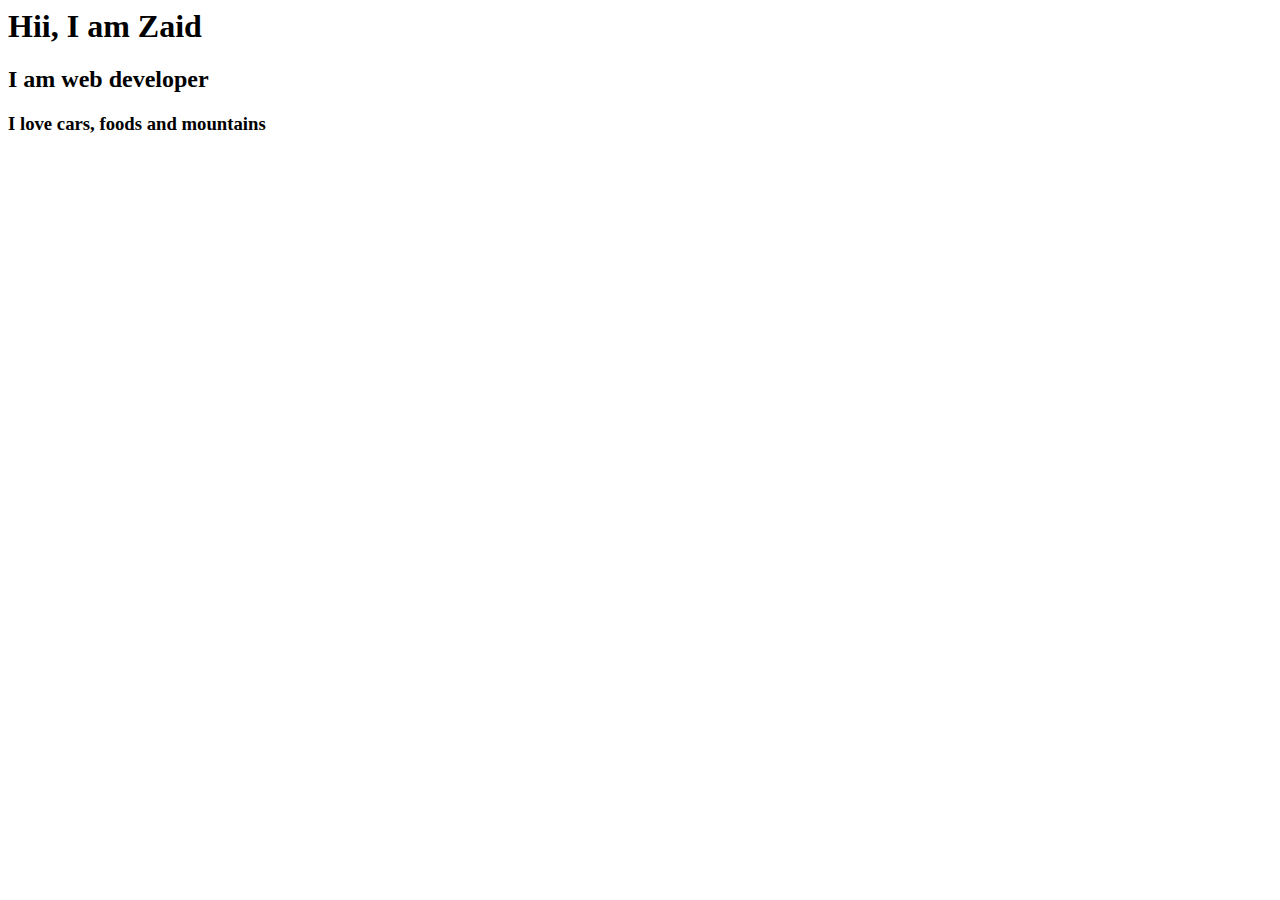
<file: index.html>
<html>
  <head>
    <title>I am clone</title> 
      </head>
    <body>
    <h1>
      Hii, I am Zaid 
    </h1>
    <h2> 
      I am web developer
    </h2>
    <h3>I love cars, foods and mountains</h3>
</body>
</html>
</file>
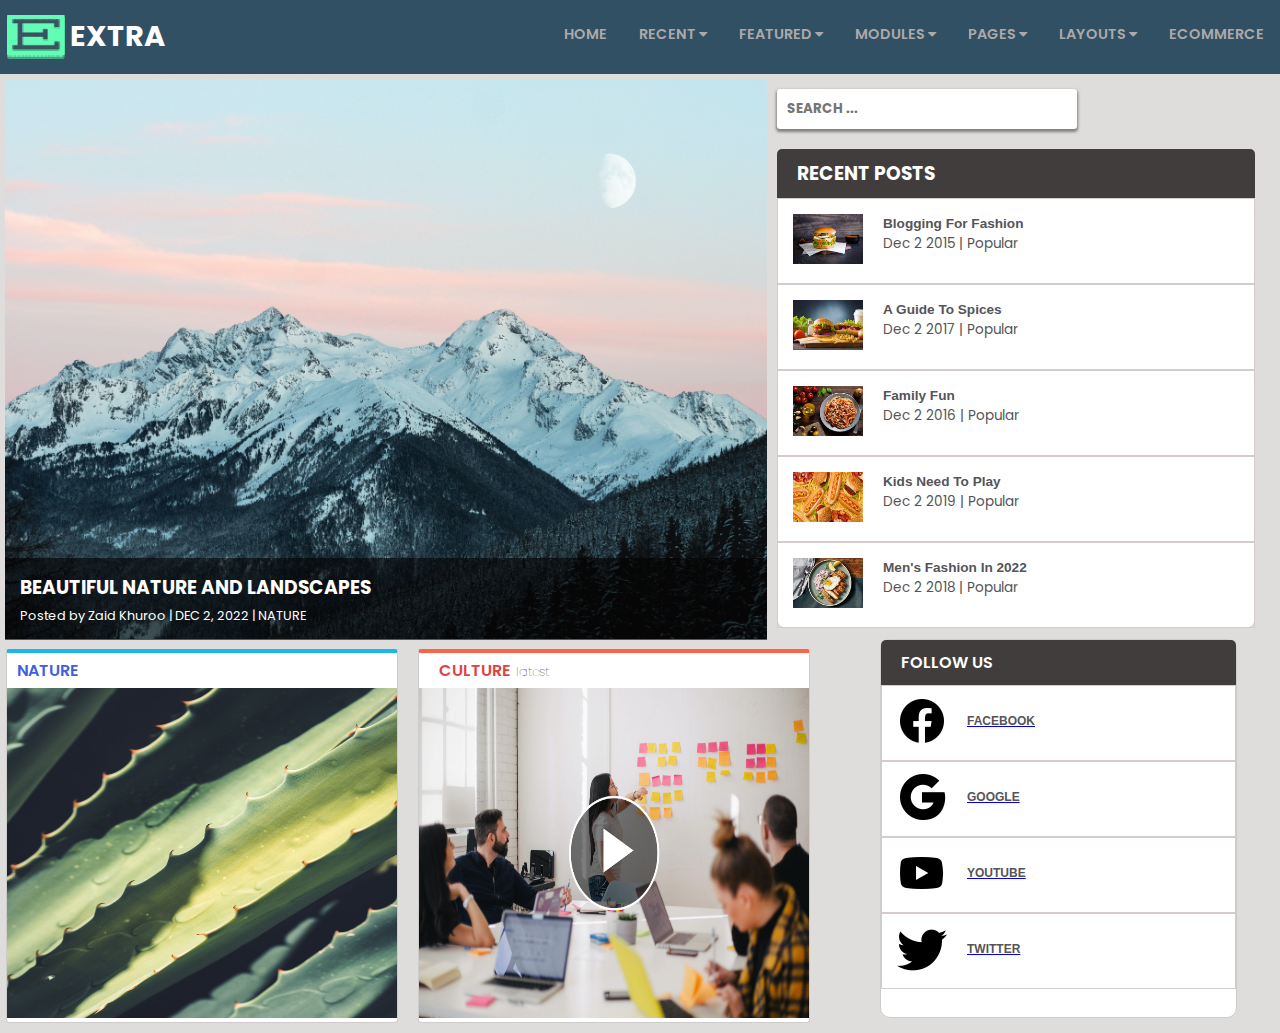
<file: Extra Webpage/index.html>
<!DOCTYPE html>
<html lang="en">

<head>
    <meta charset="UTF-8">
    <meta name="viewport" content="width=device-width, initial-scale=1.0">

    <link rel="preconnect" href="https://fonts.googleapis.com"> 
    <link rel="preconnect" href="https://fonts.gstatic.com" crossorigin>
    <link href="https://fonts.googleapis.com/css2?family=Poppins:wght@600&display=swap" rel="stylesheet">

    <link rel="preconnect" href="https://fonts.googleapis.com">
<link rel="preconnect" href="https://fonts.gstatic.com" crossorigin>
<link href="https://fonts.googleapis.com/css2?family=Poppins:wght@300&display=swap" rel="stylesheet">

    <link rel="stylesheet" href="style.css">
    <link rel="stylesheet" href="https://cdnjs.cloudflare.com/ajax/libs/font-awesome/4.7.0/css/font-awesome.min.css">
    <title>Extra</title>
</head>

<body>

    <!-- navbar -->
    <nav id="Header">
        <!-- <div class="container-fluid"> -->
        <div class="navbar flex">

            <div class="container-fluid">
                <img class="e-image" src="images/E.jpg" alt="">
                <p class="brand-name">EXTRA</p>
            </div>

            <div class="navbar-container">
                <div>
                    <a href="#home">HOME</a>

                    <div class="dropdown">
                        <button class="dropbtn">RECENT
                            <i class="fa fa-caret-down"></i>
                        </button>
                        <div class="dropdown-content">
                            <a href="#">Link 1</a>
                            <a href="#">Link 2</a>
                            <a href="#">Link 3</a>
                        </div>
                    </div>

                    <div class="dropdown">
                        <button class="dropbtn">FEATURED
                            <i class="fa fa-caret-down"></i>
                        </button>
                        <div class="dropdown-content">
                            <a href="#">Link 1</a>
                            <a href="#">Link 2</a>
                            <a href="#">Link 3</a>
                        </div>
                    </div>
                    <div class="dropdown">
                        <button class="dropbtn">MODULES
                            <i class="fa fa-caret-down"></i>
                        </button>
                        <div class="dropdown-content">
                            <a href="#">Link 1</a>
                            <a href="#">Link 2</a>
                            <a href="#">Link 3</a>
                        </div>
                    </div>
                    <div class="dropdown">
                        <button class="dropbtn">PAGES
                            <i class="fa fa-caret-down"></i>
                        </button>
                        <div class="dropdown-content">
                            <a href="#">Link 1</a>
                            <a href="#">Link 2</a>
                            <a href="#">Link 3</a>
                        </div>
                    </div>
                    <div class="dropdown">
                        <button class="dropbtn">LAYOUTS
                            <i class="fa fa-caret-down"></i>
                        </button>
                        <div class="dropdown-content">
                            <a href="#">Link 1</a>
                            <a href="#">Link 2</a>
                            <a href="#">Link 3</a>
                        </div>
                    </div>
                    <a href="#ecommerce">ECOMMERCE</a>
                </div>

            </div>
        </div>
        </div>
    </nav>


    <!-- Gallery-->
    <div class="main-container">

        <!-- mountain section -->
        <section id="mountain-section">
            <div class="mountain-container">
                <div class="mountain-img-div">
                    <div class="title">
                        <h3>BEAUTIFUL NATURE AND LANDSCAPES</h3>
                        <p>Posted by Zaid Khuroo | DEC 2, 2022 | NATURE </p>
                    </div>
                </div>


                <!-- Side Bar section 1 -->
                <div class="mountain-sidebar">
                    <div class="SearchBar">


                        <!-- Seacrh Bar seection -->
                        <p class="search-me"><input type="text" name="search" placeholder="SEARCH ..." /></p>
                    </div>


                    <!-- card 1 (recent-posts) -->
                    <div class="recent-posts">
                        <h3>RECENT POSTS</h3>

                        <!-- post -->
                        <div class="post">
                            <div><img src="images/1 (1).jpeg" alt="" width="70px" height="50px" /></div>
                            <div class="post-details">
                                <p>Blogging For Fashion</p>
                                <p>Dec 2 2015 | Popular</p>
                            </div>
                        </div>

                        <div class="post">
                            <div><img src="images/1 (2).jpeg" alt="" width="70px" height="50px" /></div>
                            <div class="post-details">
                                <p>A Guide To Spices</p>
                                <p>Dec 2 2017 | Popular</p>
                            </div>
                        </div>

                        <div class="post">
                            <div><img src="images/1 (3).jpeg" alt="" width="70px" height="50px" /></div>
                            <div class="post-details">
                                <p>Family Fun</p>
                                <p>Dec 2 2016 | Popular</p>
                            </div>
                        </div>

                        <div class="post">
                            <div><img src="images/1 (4).jpeg" alt="" width="70px" height="50px" /></div>
                            <div class="post-details">
                                <p>Kids Need To Play</p>
                                <p>Dec 2 2019 | Popular</p>
                            </div>
                        </div>

                        <div class="post">
                            <div><img src="images/1 (5).jpeg" alt="" width="70px" height="50px" /></div>
                            <div class="post-details">
                                <p>Men's Fashion In 2022</p>
                                <p>Dec 2 2018 | Popular</p>
                            </div>
                        </div>
                    </div>
                </div>
            </div>
        </section>
        <!-- end of mountain section -->


        <!-- nature culture social section -->
        <section id="nature-culture-social-section">
            <div class="n-c-s-container flex-container">

                <!-- nature div -->
                <div class="nature-div">
                    <p>NATURE</p>
                    <div>
                        <img src="images/aloevera.jpg" alt="">
                    </div>
                </div>



                <!-- culture div -->
                <div class="culture-div">
                    <div id="culture-move">
                    <span>CULTURE</span>
                    <span id="supria"> latest</span>
                </div>
                    <div>
                        <img src="images/dotter.jpg" alt="">
                    </div>
                </div>

                
                <!-- social div -->
                <div class="social-div">
                    <h4>FOLLOW US</h4>

                    <div class="link">
                        <div><img src="favicons/icons8-facebook-50.png" alt=""></div>
                        <div class="post-details">
                            <a href="https://www.fb.com"><p>FACEBOOK</p></a>
                        </div>
                    </div>

                    <div class="link">
                        <div><img src="favicons/icons8-google-50.png" alt=""></div>
                        <div class="post-details">
                            <a href="https://www.youtube.com"><p>GOOGLE</p></a>
                        </div>
                    </div>

                    <div class="link">
                        <div><img src="favicons/icons8-youtube-50.png" alt=""></div>
                        <div class="post-details">
                            <a href="https://www.youtube.com"><p>YOUTUBE</p></a>
                        </div>
                    </div>
                    <div class="link">
                        <div><img src="favicons/icons8-twitter-50.png" alt=""></div>
                        <div class="post-details">
                            <a href="https://www.twitter.com"><p>TWITTER</p></a>
                        </div>
                    </div>
                </div>
            </div>
        </section>
    </div>
</body>
</html>
</file>
<file: Extra Webpage/style.css>
html{
    background-color: rgb(223, 220, 220);
}

* {
  box-sizing: border-box;
  margin: 0;
  padding: 0;
}

/* Navbar container */
.navbar {
  overflow: hidden;
  background-color: #315064;
  font-family: "Poppins";
  font-weight: 400;
}

/* Links inside the navbar */
.navbar a {
  float: left;
  color: rgb(173, 169, 169);
  text-align: center;
  padding: 14px 16px;
  text-decoration: none;
  font-weight: 600;
 
}

/* The dropdown container */
.dropdown {
  float: left;
  overflow: hidden;
}

/* Dropdown button */
.dropdown .dropbtn {

  border: none;
  outline: none;
  color: rgb(173, 169, 169);
  padding: 14px 16px;
  background-color: inherit;
  font-family: inherit;
  /* Important for vertical align on mobile phones */
  
  /* Important for vertical align on mobile phones */
}

/* Add a red background color to navbar links on hover */
.navbar a:hover,
.dropdown:hover .dropbtn {
  background-color: rgb(233, 237, 221);
}

/* Dropdown content (hidden by default) */
.dropdown-content {
  display: none;
  position: absolute;
  background-color: #ffffff;
  opacity: 90%;
  min-width: 160px;
  box-shadow: 0px 8px 16px 0px rgba(219, 199, 199, 0.2);
  z-index: 1;
}

/* Links inside the dropdown */
.dropdown-content a {
  float: none;
  color: black;
  padding: 12px 16px;
  text-decoration: none;
  display: block;
  text-align: left;
  
  
}

/* Add a grey background color to dropdown links on hover */
.dropdown-content a:hover {
  background-color: #c6e3c2;

}

/* Show the dropdown menu on hover */
.dropdown:hover .dropdown-content {
  display: block;
 
}

.brand-name {
  
  /* font-weight: bolder; */
  color: #ffffff;
  padding: 15px 0 15px 5px;
  font-family: "Poppins";
  font-size: 1.8rem;
  font-weight: bolder;
  

}

.flex {
  display: flex;
  flex-direction: row;
  justify-content: space-between;
}

.navbar-container {
  padding: 10px 0 0 0;
  font-size: 0.9rem;
  
}

.dropbtn {
  font-size: 0.9rem;
  font-weight: 600;
}

.e-image {
  padding: 15px 0 15px 07px;
  width: 65px;
  height: 74px;

}

.container-fluid {
  display: flex;
}



/* gallery section */

.main-container{
  margin: 5px;
}

#mountain-section{
  display: flex;
  justify-content: center;

}

.mountain-container{
  width: 100%;
  display: flex;
  justify-content: center;
  flex-wrap: wrap;
  flex-direction: row;
}

.mountain-img-div{
  width: 60%;
  height: 560px;
  background-image: url("images/mount.jpg");
  background-repeat: no-repeat;
  background-position: center;
  background-size: cover;
  
}

.title{
  position: relative;
  top: 479px;
  padding: 15px;
  background-color: black;
  color: white;
  background: rgb(2, 1, 1); /* Fallback for older browsers without RGBA-support */
  background: rgba(4, 1, 1, 0.6);
  
}

.title h3{
  padding-bottom: 5px;
  font-family: "Poppins", sans-serif;
}
.title p{
  font-family: "Poppins", sans-serif;
  font-size: 0.8rem;
}
.mountain-img-div img{
  width: 100%;
  height: 450px;

}

.mountain-sidebar{
  padding: 10px;
  flex-wrap: wrap;
  width: 40%;
  
}

.mountain-sidebar input{
  padding: 10px;
  width: 300px;
  border: none;
  border-radius: 3px;
  margin-bottom: 20px;
  font-weight: bolder;
  box-shadow: 0px 2px 3px 1px gray;
  font-family: "Poppins", sans-serif;
}



.recent-posts{
  border-radius: 10px;
  background-color: white;
  margin-right: 10px;
}

.recent-posts h3{
  background-color: rgb(66, 61, 61);
  color: white;
  padding: 10px;
  padding-left: 20px;
  border-top-left-radius: 5px;
  border-top-right-radius: 5px;
  font-family: "Poppins", sans-serif;
}

.post{
  display: flex;
  padding: 15px;
  border: 1px rgb(214, 203, 203) solid;
  font-weight: 400;
  
  
}


.post-details{
  margin-left: 20px;
 
}
.post-details p{
  line-height: 20px;
  font-size: 0.85rem;
  color: rgb(86, 84, 88);
  font-family: "Poppins", sans-serif;

}

.post-details p:nth-of-type(1){
  font-weight: bolder;
  font-family:Verdana, Geneva, Tahoma, sans-serif;
}




/* nature culture social section  */

.flex-container{
  display: flex;
  flex-wrap: wrap;
  /* justify-content: space-between; */
  /* padding: 10px 10px 10px 10px; */
}


.nature-div, .culture-div, .social-div{
  border: 1px rgb(206, 203, 203) solid;
  margin-bottom: 10px;
  float: left;
  background-color: white;
  border-radius: 3px;
  
}

.nature-div{
  border-top: 4px rgb(27, 183, 234) solid ;
  margin: 10px 10px 5px 1px;
  
}
 .nature-div p{
  padding: 5px 0 5px 10px;
  font-family: "Poppins", sans-serif;
  font-weight: 600;
  font-size: 1rem;
  color: rgb(66, 95, 224);
 }

.nature-div div img{
  width: 390px;
  height: 330px;
}

.culture-div{
  border-top: 4px tomato solid;
  margin: 10px 10px 5px 10px;
}

.culture-div span{
  padding: 5px 0 15px 10px;
  font-family: "Poppins", sans-serif;
  font-weight: 600;
  font-size: 1rem;
  color: rgb(224, 66, 66);
 }
 
 #supria{
  color: black;
  font-size: small;
  padding-left: 2px;
  font-weight: 100;
 }

#culture-move{
  padding: 5px 0 5px 10px;
}
 
.culture-div div img{
  width: 390px;
  height: 330px;
}


.social-div{
  border-radius: 10px;
  background-color: white;
  margin-left: 60px;
}

.social-div h4{
  background-color: rgb(66, 61, 61);
  color: white;
  padding: 10px;
  padding-left: 20px;
  border-top-left-radius: 5px;
  border-top-right-radius: 5px;
  font-family: "Poppins", sans-serif;
  font-weight: 600;
  font-size: 1rem;
}

 
.link{
  display: flex;
  padding: 10px 200px 10px 15px ;
  border: 1px rgb(214, 203, 203) solid;
  text-decoration: none;
}

.link p{
  line-height: 50px;
  font-size: 12px;
  font-family: "Poppins", sans-serif;
  font-weight: 800;
  
}
</file>
